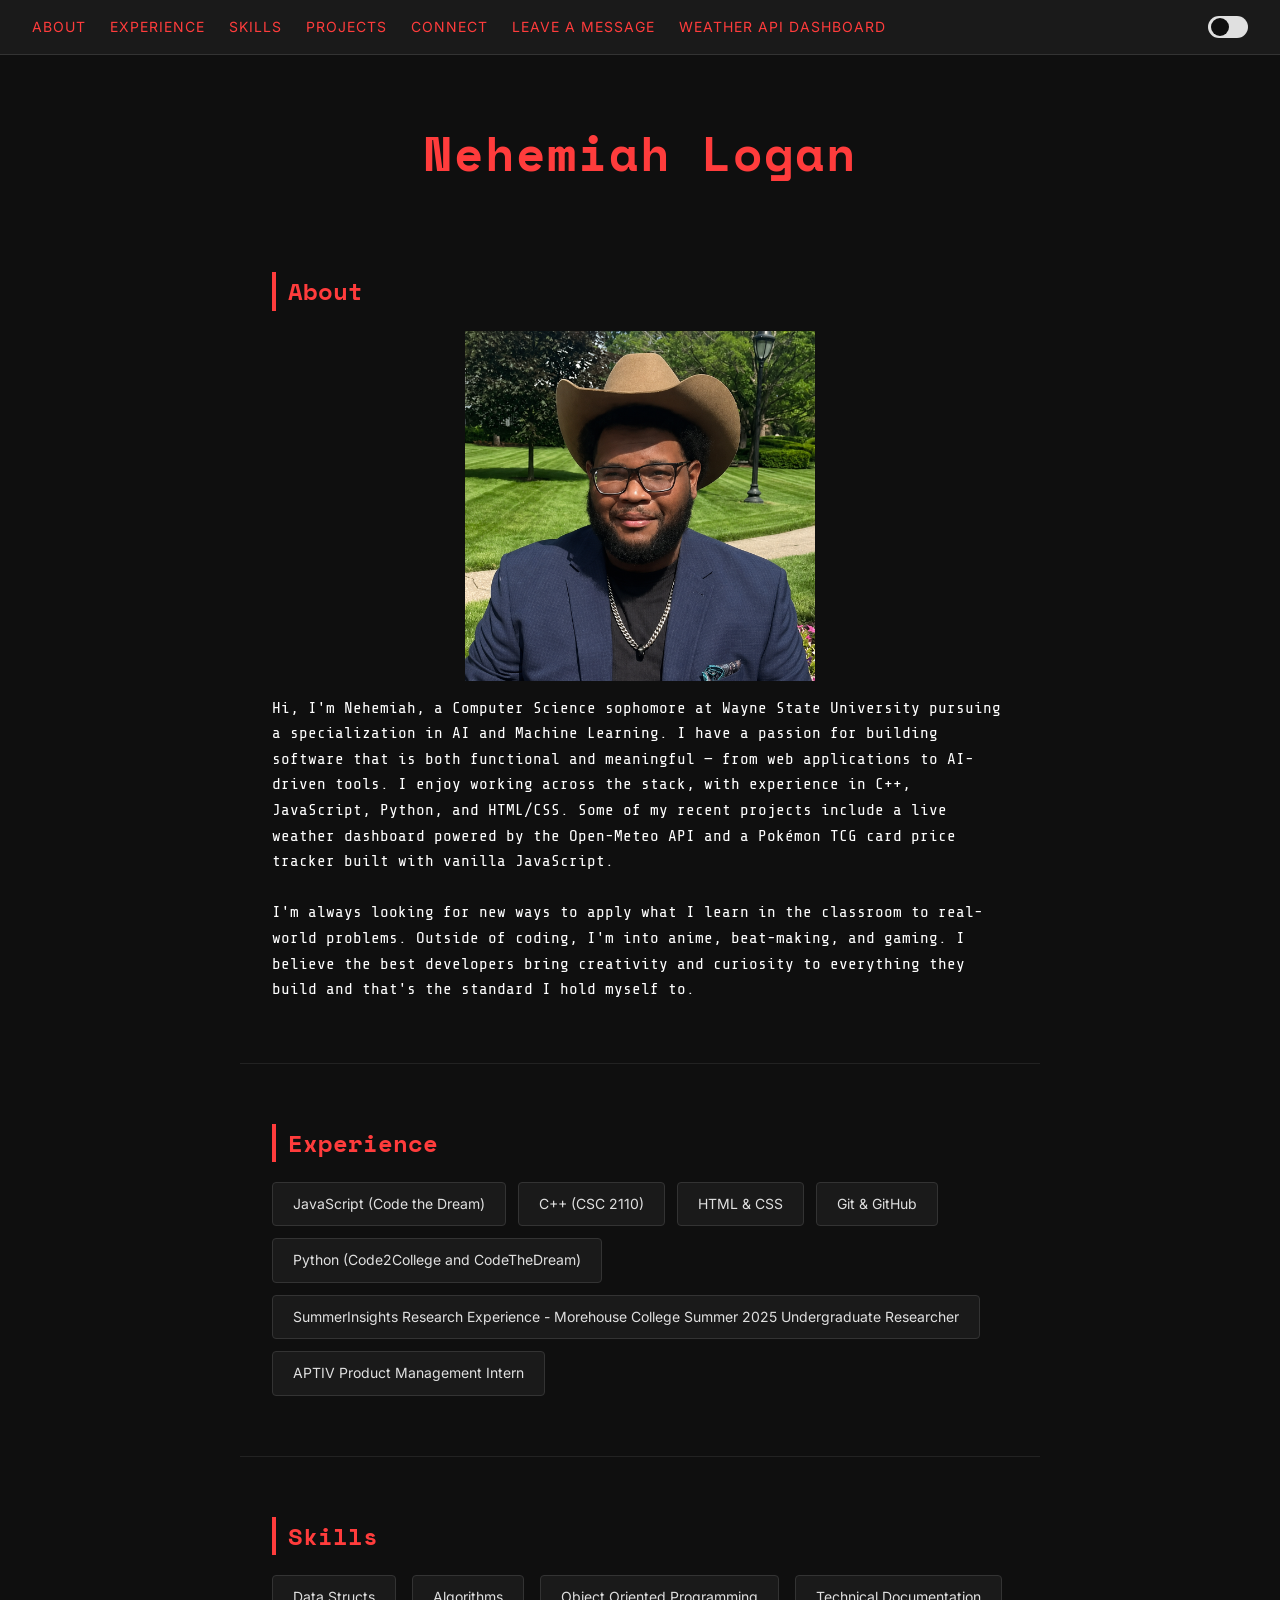
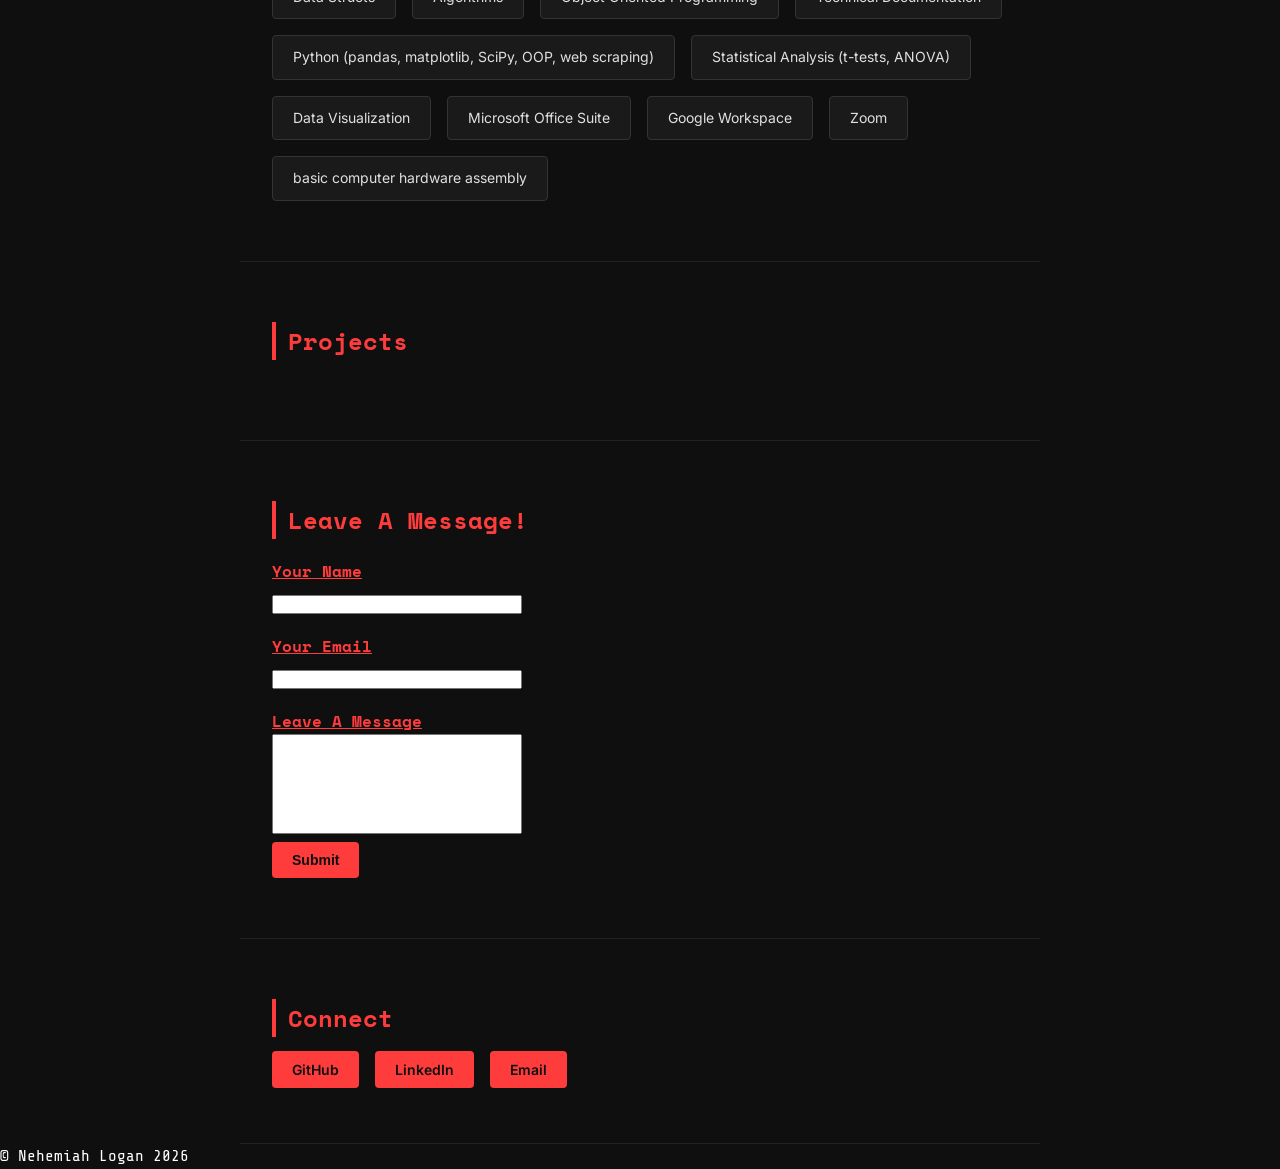
<file: index.html>
<!DOCTYPE html>
<html lang="en">
  <head>
    <title>Nehemiah Logan's Portfolio</title>
    <meta charset="UTF-8">
    <meta name="viewport" content="width=device-width, initial-scale=1.0">
    <meta name="description" content="Nehemiah Logan's personal portfolio page">
    <meta name="author" content="Nehemiah Logan">
    <link rel="stylesheet" href="css/index.css">
  </head>
  <body>
    <nav>
      <a href="#About">About</a>
      <a href="#Experience">Experience</a>
      <a href="#Skills">Skills</a>
      <a href="#Projects">Projects</a>
      <a href="#Connect">Connect</a>
      <a href="#Leave_a_message">Leave A Message</a>
      <a href="api-index.html">Weather API Dashboard</a>

      <input type="checkbox" id="toggle" class="toggle">
      <label for="toggle" class="toggle-label"></label>
    </nav>

    <h1>Nehemiah Logan</h1>

    <section id="About">
      <h2>About</h2>

      <div class="imgContainer">  
        <img class="img" src="image/CowBoy.png" alt="Picture of me">
      </div>

      <p>Hi, I'm Nehemiah, a Computer Science sophomore at Wayne State University pursuing a specialization in AI and Machine Learning. I have a passion for building software that is both functional and meaningful — from web applications to AI-driven tools.
        I enjoy working across the stack, with experience in C++, JavaScript, Python, and HTML/CSS. Some of my recent projects include a live weather dashboard powered by the Open-Meteo API and a Pokémon TCG card price tracker built with vanilla JavaScript. <br><br> I'm always looking for new ways to apply what I learn in the classroom to real-world problems.
        Outside of coding, I'm into anime, beat-making, and gaming. I believe the best developers bring creativity and curiosity to everything they build and that's the standard I hold myself to.
      </p>
        </section>

    <section id="Experience">
      <h2>Experience</h2>
      <ul>

        <li>JavaScript (Code the Dream)</li>
        <li>C++ (CSC 2110)</li>
        <li>HTML & CSS</li>
        <li>Git & GitHub</li>
        <li>Python (Code2College and CodeTheDream)</li>
        <li>SummerInsights Research Experience - Morehouse College							
          Summer 2025	Undergraduate Researcher</li>
        <li>APTIV Product Management Intern</li>
        
      </ul>
    </section>

    <section id="Skills">
      <h2>Skills</h2>
      <ul>

      </ul>
    </section>

    <section id="Projects">
      <h2>Projects</h2>
      <ul class="projectList"></ul>
    </section>

        <section id="Leave_a_message">
      <h2> Leave A Message!</h2>
      <form name="leave_message">
        <label for="name">Your Name</label><br>
        <input id="name" type="text" name="usersName" required><br>

        <label for="email">Your Email</label><br>
        <input id="email" type="email" name="usersEmail" required><br>

        <label for="message">Leave A Message</label><br>
        <textarea id="message" name="usersMessage" required></textarea><br>
        <button id ="formButton" type="submit"> Submit </button>
      </form>
    </section>

    <section id="messages">
      <h2> Messages</h2>
      <ul>


      </ul>
    </section>

    <section id="Connect">
      <h2>Connect</h2>
      <ul>
        <li><a href="https://github.com/Nemoiis">GitHub</a></li>
        <li><a href="https://www.linkedin.com/in/nehemiah-logan-b24610230/">LinkedIn</a></li>
        <li><a href="mailto:nehemiahllogan.com">Email</a></li>
      </ul>
    </section>

    <footer>
    </footer>
    <script src="js/index.js"></script>
  </body>
</html>
</file>
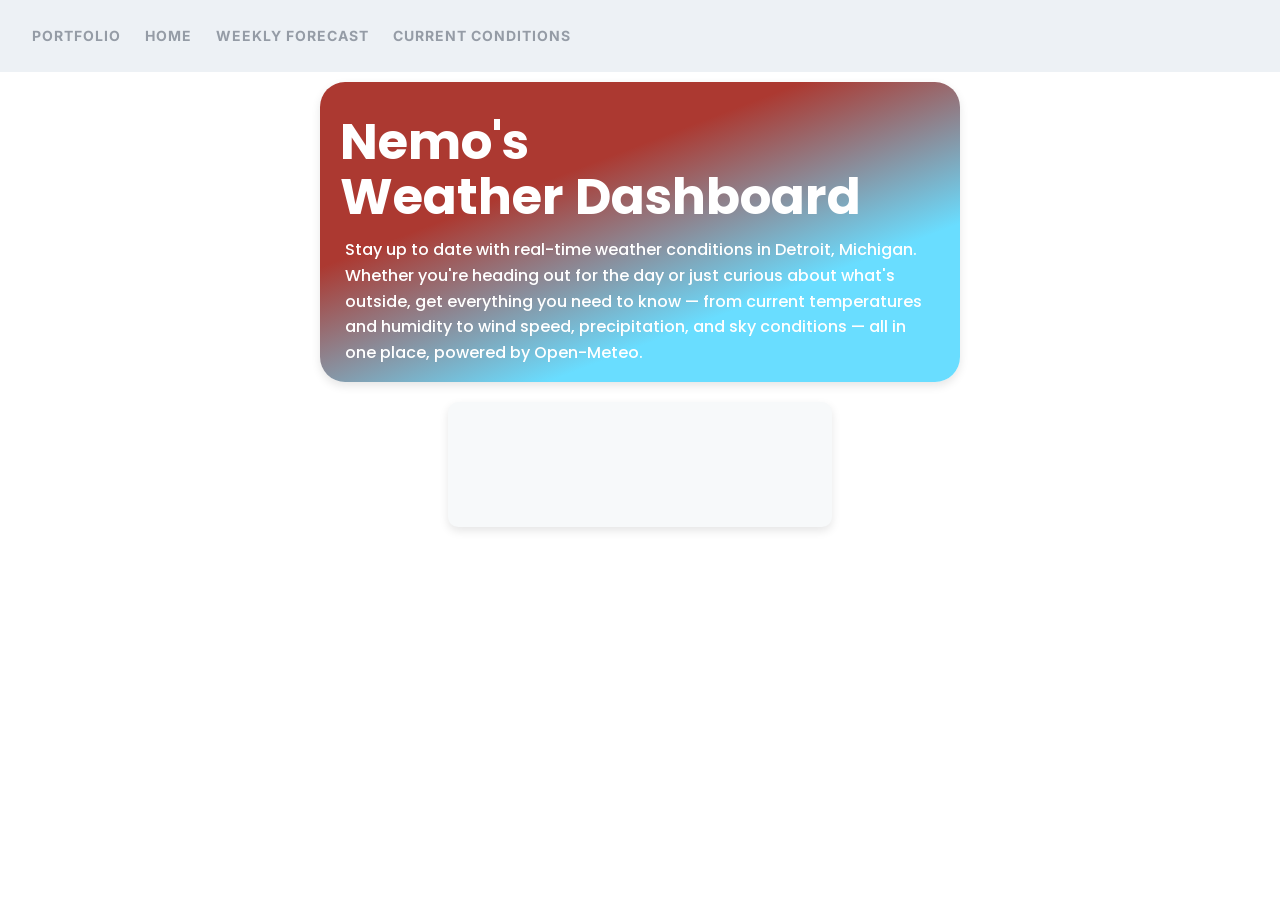
<file: api-index.html>
<!DOCTYPE html>
<html lang="en">
<head>
    <meta charset="UTF-8">
    <meta name="viewport" content="width=device-width, initial-scale=1.0">
    <title>Nemo's Weather Dashboard</title>
    <link rel="stylesheet" href="css/api-index.css">
    <link rel="stylesheet" href="css/weather-icons.min.css">
</head>
<body>

    <nav>
        <a href="index.html">Portfolio</a>
        <a href="api-index.html">Home</a>
        <a href="#" id="temperatureBtn">Weekly Forecast</a>
        <a href="#" id="conditionBtn">Current Conditions</a>
    </nav>

    <div class="center-page">
        <div id="overlay">
            <h1>Nemo's</h1>
            <h1 id="weather">Weather Dashboard</h1>
        </div>
        <div id="blurb">
            <p>Stay up to date with real-time weather conditions in Detroit, Michigan. Whether you're heading out for the day or just curious about what's outside, get everything you need to know — from current temperatures and humidity to wind speed, precipitation, and sky conditions — all in one place, powered by Open-Meteo.</p>
        </div>
    </div>

<div class="weatherToday" id="weatherBox">
</div>

 <div id="temperature">
    <div class="week-view">
        <ul id="weather-list"></ul>
    </div>
</div>

<div id="condition">
    <ul id="conList"></ul>
</div>
<script src="js/api-index.js"></script>
</body>
</html>
</file>
<file: css/index.css>
/* Fonts */
@import url('https://fonts.googleapis.com/css2?family=Space+Mono:wght@400;700&family=Inter:wght@300;400;600&display=swap');
@import url('https://fonts.googleapis.com/css2?family=Fira+Code:wght@300;400;600;700&display=swap');
@import url('https://fonts.googleapis.com/css2?family=Fira+Code:wght@300;400;600;700&family=Share+Tech+Mono&display=swap');

/* Reset */
* {
  margin: 0;
  padding: 0;
  box-sizing: border-box;
}

/* Body */
body {
  background-color: #0f0f0f;
  color: #e0e0e0;
  font-family: 'Inter', sans-serif;
  font-size: 16px;
  line-height: 1.6;
}

/* Light-mode */
body.light-mode {
    background-color: #fdf6f0;
    color: #1a1a1a;
}

body.light-mode nav {
    background-color: #e8f5ec;
    border-bottom: 1px solid #4a7c59;
}

body.light-mode nav a {
    color: #e8619d;
}

body.light-mode nav a:hover {
    color: #111111;
}

body.light-mode h1 {
    color: #4a7c59;
}

body.light-mode h2 {
    color: #e8619d;
    border-left: 4px solid #4a7c59;
}

body.light-mode p {
    color: #1a1a1a;
}

body.light-mode section {
    border-bottom: 1px solid #4a7c59;
}

body.light-mode #Experience li,
body.light-mode #Skills li,
body.light-mode .projects {
    background-color: #f0faf3;
    color: #1a1a1a;
    border: 1px solid #4a7c59;
}

body.light-mode .projects a:link {
    color: #e8619d;
}

body.light-mode .projects:hover {
    background-color: #e8619d;
}

body.light-mode .projects:hover a,
body.light-mode .projects:hover p {
    color: #ffffff !important;
}

body.light-mode .projects a:visited {
    color: #1a1a1a;
}

body.light-mode #Connect a {
    background-color: #4a7c59;
    color: #ffffff;
}

body.light-mode #Connect a:hover {
    background-color: #e8619d;
}

body.light-mode #formButton {
    background-color: #e8619d;
    color: #ffffff;
}

body.light-mode form label {
    color: #4a7c59;
}

body.light-mode .toggle-label {
    background-color: #4a7c59;
}

/* Nav */
nav {
  position: sticky;
  top: 0;
  background-color: #1a1a1a;
  padding: 16px 32px;
  display: flex;
  gap: 24px;
  border-bottom: 1px solid #333;
  align-items: center;
}

nav a {
  color: #ff3c3c;
  text-decoration: none;
  font-size: 14px;
  letter-spacing: 1px;
  text-transform: uppercase;
}

nav a:hover {
  color: #ffffff;
}

/* Headings */
h1 {
  font-family: 'Space Mono', monospace;
  font-size: 48px;
  color: #ff3c3c;
  text-align: center;
  padding: 60px 32px 20px;
  letter-spacing: 2px;
}

h2 {
  font-family: 'Space Mono', monospace;
  font-size: 24px;
  color: #ff3c3c;
  margin-bottom: 20px;
  border-left: 4px solid #ff3c3c;
  padding-left: 12px;
}

/* Paragraph */
p {
  font-family: 'Share Tech Mono', monospace;
  font-size: 16px;
  color: #ffffff;
}

/* Sections */
section {
  max-width: 800px;
  margin: 0 auto;
  padding: 60px 32px;
  border-bottom: 1px solid #222;
}

/* Experience */
#Experience ul {
  list-style: none;
  display: flex;
  flex-wrap: wrap;
  gap: 12px;
}

#Experience li {
  background-color: #1a1a1a;
  color: #e0e0e0;
  padding: 10px 20px;
  border: 1px solid #333;
  border-radius: 4px;
  font-size: 14px;
}

/* Connect */
#Connect ul {
  list-style: none;
  display: flex;
  gap: 16px;
}

#Connect a {
  color: #0f0f0f;
  background-color: #ff3c3c;
  padding: 10px 20px;
  text-decoration: none;
  font-weight: 600;
  border-radius: 4px;
  font-size: 14px;
}

#Connect a:hover {
  background-color: #ffffff;
}

/* Skills */
#Skills ul{
  list-style: none;
  display: flex;
  gap: 16px;
  flex-wrap: wrap;
}

#Skills li {
  background-color: #1a1a1a;
  color: #e0e0e0;
  padding: 10px 20px;
  border: 1px solid #333;
  border-radius: 4px;
  font-size: 14px;
}

/* Form */
#formButton{
  color: #0f0f0f;
  background-color: #ff3c3c;
  padding: 10px 20px;
  text-decoration: none;
  font-weight: 600;
  border-radius: 4px;
  border: none;
  font-size: 14px;
  cursor: pointer;
}

#formButton:hover {
background-color: #ffffff
}

form label {
  color: #ff3c3c;
  font-family: 'Space Mono', monospace;
  font-weight: bold;
  text-decoration: underline;
}

form input{
  margin-top: 10px;
  margin-bottom: 20px;
  width: 250px;
}

form textarea{
  resize: none;
  width: 250px;
  height: 100px;
}

/* Messages */
.message-item {
  color: #ffffff;
  font-family: 'Share Tech Mono', monospace;
}

.message-item a {
  color: #ff6b4a;
  font-family: 'Share Tech Mono', monospace;
}

.remove{
  color: #0f0f0f;
  background-color: #ff3c3c;
  margin: 10px;
  text-decoration: none;
  font-weight: 600;
  border-radius: 4px;
  border: none;
  font-size: 14px;
  cursor: pointer;
}

#messages { 
  display: none; 
}

/* Projects */
/* Projects */
.projectList {
    display: flex;
    flex-direction: column;
    gap: 12px;
}

.projects {
    list-style: none;
    background-color: #1a1a1a;
    color: #e0e0e0;
    padding: 14px 20px;
    border: 1px solid #333;
    border-radius: 4px;
    font-size: 14px;
    display: flex;
    flex-direction: row;
    align-items: center;
    gap: 16px;
}

.projects a {
    min-width: 160px;
}

.projects:hover{
  background-color: white;
  transition:background-color 2s;
}

.projects:hover a{
  color: black !important;
}

.projects:hover a,
.projects:hover p {
  color: black !important;
}

.projects a:link {
  color: white;
}

.projects a:visited {
  color: white;
  text-decoration: none;
}

/* Toggle */
.toggle{
  display: none;
}

.toggle-label{
  display: flex;
  width:40px;
  height:22px;
  background-color: #e0e0e0;
  margin-left: auto;
  border-radius: 75px;
  position: relative;
  align-items: center;
  cursor: pointer;
  transition: transform 0.3s ease;
}

.toggle-label::before{
  content:'';
  height: 18px;
  width: 18px;
  border-radius: 50%;
  background-color: #0f0f0f;
  position:absolute;
  left: 3px;
  transition: transform 0.3s ease;
}

.toggle:checked + .toggle-label{
  background: linear-gradient(45deg, #e8619d, #4a7c59);}

.toggle:checked +.toggle-label::before{
  transform: translateX(16px);
}

/* Mobile */
@media (max-width: 600px){

    form input, form textarea {
        width: 100%;
    }

    #formButton {
        width: 100%;
        padding: 15px;
    }

    nav {
      flex-direction: column;
    }
}

.imgContainer{
  display:flex;
  justify-content: center;
  align-items: center;
  margin-bottom:15px;
}

.img{
  width: 350px;
  height: 350px;
}
</file>
<file: css/api-index.css>
/*Fonts*/
@import url('https://fonts.googleapis.com/css2?family=Space+Mono:wght@400;700&family=Inter:wght@300;400;600&display=swap');
@import url('https://fonts.googleapis.com/css2?family=Fira+Code:wght@300;400;600;700&display=swap');
@import url('https://fonts.googleapis.com/css2?family=Fira+Code:wght@300;400;600;700&family=Share+Tech+Mono&display=swap');
@import url('https://fonts.googleapis.com/css2?family=Poppins:ital,wght@0,100;0,200;0,300;0,400;0,500;0,600;0,700;0,800;0,900;1,100;1,200;1,300;1,400;1,500;1,600;1,700;1,800;1,900&display=swap');

* {
  margin: 0;
  padding: 0;
  box-sizing: border-box;
}

body{
    background-color:#ffffff;
    font-family: 'Inter', sans-serif;
    font-size: 16px;
    line-height: 1.6;
}

nav {
  
  top: 0;
  background-color: #edf1f5;
  padding: 25px 32px;
  display: flex;
  gap: 24px;
  align-items: center;
  border-color:#959ca6;
}

nav a {
  color: #959ca6;
  text-decoration: none;
  font-size: 14px;
  font-weight: bolder;
  letter-spacing: 1px;
  text-transform: uppercase;
}

nav a:hover {
  color: #ffffff;
  background-color: #AC3931;
  border-radius: 10px;
  padding: 5px 25px;
}

.center-page{
  display: flex;
  flex-direction: column;
  margin: 0 auto;
  margin-top: 10px;
  background: #AC3931;
  background: linear-gradient(159deg,rgba(172, 57, 49, 1) 34%, rgba(105, 221, 255, 1) 71%);
  width: 50%;
  height: 300px;
  border-radius: 25px;;
  box-shadow: 0px 4px 10px rgba(0, 0, 0, 0.1);
  animation: fadeIn 0.8s ease;
}

#overlay {
  font-family: 'Poppins', sans-serif;
  font-size: 25px;
  color: white;
  padding: 20px;
}

#weather{
  margin-top: -25px;
}

#blurb{
  display:flex;
  font-family: 'Poppins', sans-serif;
  font-size: 16px;
  padding: 0px 25px;
  margin-top: -20px;
  color:#ffffff;
  font-weight: 500;
}

.week-view{
width: 70%;
margin: 0 auto;
margin-top: 20px;
}

#weather-list{
  margin-top: 20px;
  display:flex;
  flex-direction: row;
  list-style: none;
  gap: 16px;
}

.weeklyWeather{
  display: flex;
  flex-direction: column;
  justify-content: space-between;
  width: 170px;
  height: 180px;
  background-color: #f7f9fa;
  color: #303e4f;
  font-weight: 700;
  margin-bottom: 8px;
  font-size: 0.95rem;
  border-top: 9px solid #AC3931;
  border-radius: 10px;
  text-align: center;
  padding: 10px;
  box-shadow: 0px 4px 10px rgba(0, 0, 0, 0.1);
  animation: fadeIn 0.8s ease;
}

.card-date{
  display: flex;
  justify-content: center;
}

.card-highLow{
  display: flex;
  justify-content:center;
  font-size: 1.5rem;
  font-weight: 700;
  margin-bottom: 5px;

}

.wi{
  color: #AC3931;
  font-size: 3rem;
  margin: 8px 0;
}

.weatherToday{
width: 30%;
height: 125px;
margin: 0 auto;
margin-top: 20px;
}

#weatherBox{
  display: flex;
  flex-direction: column;
  justify-content: space-between;
  background-color: #f7f9fa;
  color: #303e4f;
  font-weight: 700;
  margin-bottom: 8px;
  font-size: 0.95rem;
  border-radius: 10px;
  padding: 10px;
  box-shadow: 0px 4px 10px rgba(0, 0, 0, 0.1);
  animation: fadeIn 0.8s ease;
}

#weatherBox i {
  font-size: 3rem;
}

.today-main{
display: flex;
align-items: center;
gap: 10px;
}

.today-temp{
font-weight: 700;
margin-bottom: 8px;
font-size: 2rem;
}

.condition{
width: 70%;
margin: 0 auto;
margin-top: 20px;
display:none;
}

#conList{
  margin-top: 20px;
  display:flex;
  justify-content: center;
  flex-direction: row;
  list-style: none;
  gap: 16px;
}

.conCard{
  display: flex;
  flex-direction: column;
  justify-content: space-between;
  width: 170px;
  height: 180px;
  background-color: #f7f9fa;
  color: #303e4f;
  font-weight: 700;
  margin-bottom: 8px;
  font-size: 0.95rem;
  border-top: 9px solid #69ddff;
  border-radius: 10px;
  text-align: center;
  padding: 10px;
  box-shadow: 0px 4px 10px rgba(0, 0, 0, 0.1);
  transition: background-color 0.3s ease;
  overflow: hidden;
  animation: fadeIn 0.8s ease;
}

.conCard:hover{
  background-color: #69ddff;
  cursor: pointer;
}

.card-desc {
  display: none;
  opacity: 0;
  transition: opacity 0.3s ease;
  font-size: 0.75rem;
  padding: 5px;
  font-weight: 400;
}

.conCard:hover .card-desc {
  opacity: 1;
  display: block;
}

.conCard:hover .cardName,
.conCard:hover .speed,
.conCard:hover i {
  display: none;
}

#condition, #temperature {
  display: none;
}
</file>
<file: css/weather-icons.min.css>
/*!
 *  Weather Icons 2.0.10
 *  Updated November 1, 2020
 *  Weather themed icons for Bootstrap
 *  Author - Erik Flowers - erik@helloerik.com
 *  Email: erik@helloerik.com
 *  Twitter: http://twitter.com/Erik_UX
 *  ------------------------------------------------------------------------------
 *  Maintained at http://erikflowers.github.io/weather-icons
 *
 *  License
 *  ------------------------------------------------------------------------------
 *  - Font licensed under SIL OFL 1.1 -
 *    http://scripts.sil.org/OFL
 *  - CSS, SCSS and LESS are licensed under MIT License -
 *    http://opensource.org/licenses/mit-license.html
 *  - Documentation licensed under CC BY 3.0 -
 *    http://creativecommons.org/licenses/by/3.0/
 *  - Inspired by and works great as a companion with Font Awesome
 *    "Font Awesome by Dave Gandy - http://fontawesome.io"
 */@font-face{font-family:'weathericons';src:url('../font/weathericons-regular-webfont.eot');src:url('../font/weathericons-regular-webfont.eot?#iefix') format('embedded-opentype'),url('../font/weathericons-regular-webfont.woff2') format('woff2'),url('../font/weathericons-regular-webfont.woff') format('woff'),url('../font/weathericons-regular-webfont.ttf') format('truetype'),url('../font/weathericons-regular-webfont.svg#weather_iconsregular') format('svg');font-weight:normal;font-style:normal}.wi{display:inline-block;font-family:'weathericons';font-style:normal;font-weight:normal;line-height:1;-webkit-font-smoothing:antialiased;-moz-osx-font-smoothing:grayscale}.wi-fw{text-align:center;width:1.4em}.wi-rotate-90{filter:progid:DXImageTransform.Microsoft.BasicImage(rotation=1);-webkit-transform:rotate(90deg);-ms-transform:rotate(90deg);transform:rotate(90deg)}.wi-rotate-180{filter:progid:DXImageTransform.Microsoft.BasicImage(rotation=2);-webkit-transform:rotate(180deg);-ms-transform:rotate(180deg);transform:rotate(180deg)}.wi-rotate-270{filter:progid:DXImageTransform.Microsoft.BasicImage(rotation=3);-webkit-transform:rotate(270deg);-ms-transform:rotate(270deg);transform:rotate(270deg)}.wi-flip-horizontal{filter:progid:DXImageTransform.Microsoft.BasicImage(rotation=0, mirror=1);-webkit-transform:scale(-1, 1);-ms-transform:scale(-1, 1);transform:scale(-1, 1)}.wi-flip-vertical{filter:progid:DXImageTransform.Microsoft.BasicImage(rotation=2, mirror=1);-webkit-transform:scale(1, -1);-ms-transform:scale(1, -1);transform:scale(1, -1)}.wi-day-sunny:before{content:"\f00d"}.wi-day-cloudy:before{content:"\f002"}.wi-day-cloudy-gusts:before{content:"\f000"}.wi-day-cloudy-windy:before{content:"\f001"}.wi-day-fog:before{content:"\f003"}.wi-day-hail:before{content:"\f004"}.wi-day-haze:before{content:"\f0b6"}.wi-day-lightning:before{content:"\f005"}.wi-day-rain:before{content:"\f008"}.wi-day-rain-mix:before{content:"\f006"}.wi-day-rain-wind:before{content:"\f007"}.wi-day-showers:before{content:"\f009"}.wi-day-sleet:before{content:"\f0b2"}.wi-day-sleet-storm:before{content:"\f068"}.wi-day-snow:before{content:"\f00a"}.wi-day-snow-thunderstorm:before{content:"\f06b"}.wi-day-snow-wind:before{content:"\f065"}.wi-day-sprinkle:before{content:"\f00b"}.wi-day-storm-showers:before{content:"\f00e"}.wi-day-sunny-overcast:before{content:"\f00c"}.wi-day-thunderstorm:before{content:"\f010"}.wi-day-windy:before{content:"\f085"}.wi-solar-eclipse:before{content:"\f06e"}.wi-hot:before{content:"\f072"}.wi-day-cloudy-high:before{content:"\f07d"}.wi-day-light-wind:before{content:"\f0c4"}.wi-night-clear:before{content:"\f02e"}.wi-night-alt-cloudy:before{content:"\f086"}.wi-night-alt-cloudy-gusts:before{content:"\f022"}.wi-night-alt-cloudy-windy:before{content:"\f023"}.wi-night-alt-hail:before{content:"\f024"}.wi-night-alt-lightning:before{content:"\f025"}.wi-night-alt-rain:before{content:"\f028"}.wi-night-alt-rain-mix:before{content:"\f026"}.wi-night-alt-rain-wind:before{content:"\f027"}.wi-night-alt-showers:before{content:"\f029"}.wi-night-alt-sleet:before{content:"\f0b4"}.wi-night-alt-sleet-storm:before{content:"\f06a"}.wi-night-alt-snow:before{content:"\f02a"}.wi-night-alt-snow-thunderstorm:before{content:"\f06d"}.wi-night-alt-snow-wind:before{content:"\f067"}.wi-night-alt-sprinkle:before{content:"\f02b"}.wi-night-alt-storm-showers:before{content:"\f02c"}.wi-night-alt-thunderstorm:before{content:"\f02d"}.wi-night-cloudy:before{content:"\f031"}.wi-night-cloudy-gusts:before{content:"\f02f"}.wi-night-cloudy-windy:before{content:"\f030"}.wi-night-fog:before{content:"\f04a"}.wi-night-hail:before{content:"\f032"}.wi-night-lightning:before{content:"\f033"}.wi-night-partly-cloudy:before{content:"\f083"}.wi-night-rain:before{content:"\f036"}.wi-night-rain-mix:before{content:"\f034"}.wi-night-rain-wind:before{content:"\f035"}.wi-night-showers:before{content:"\f037"}.wi-night-sleet:before{content:"\f0b3"}.wi-night-sleet-storm:before{content:"\f069"}.wi-night-snow:before{content:"\f038"}.wi-night-snow-thunderstorm:before{content:"\f06c"}.wi-night-snow-wind:before{content:"\f066"}.wi-night-sprinkle:before{content:"\f039"}.wi-night-storm-showers:before{content:"\f03a"}.wi-night-thunderstorm:before{content:"\f03b"}.wi-lunar-eclipse:before{content:"\f070"}.wi-stars:before{content:"\f077"}.wi-storm-showers:before{content:"\f01d"}.wi-thunderstorm:before{content:"\f01e"}.wi-night-alt-cloudy-high:before{content:"\f07e"}.wi-night-cloudy-high:before{content:"\f080"}.wi-night-alt-partly-cloudy:before{content:"\f081"}.wi-cloud:before{content:"\f041"}.wi-cloudy:before{content:"\f013"}.wi-cloudy-gusts:before{content:"\f011"}.wi-cloudy-windy:before{content:"\f012"}.wi-fog:before{content:"\f014"}.wi-hail:before{content:"\f015"}.wi-rain:before{content:"\f019"}.wi-rain-mix:before{content:"\f017"}.wi-rain-wind:before{content:"\f018"}.wi-showers:before{content:"\f01a"}.wi-sleet:before{content:"\f0b5"}.wi-snow:before{content:"\f01b"}.wi-sprinkle:before{content:"\f01c"}.wi-storm-showers:before{content:"\f01d"}.wi-thunderstorm:before{content:"\f01e"}.wi-snow-wind:before{content:"\f064"}.wi-snow:before{content:"\f01b"}.wi-smog:before{content:"\f074"}.wi-smoke:before{content:"\f062"}.wi-lightning:before{content:"\f016"}.wi-raindrops:before{content:"\f04e"}.wi-raindrop:before{content:"\f078"}.wi-dust:before{content:"\f063"}.wi-snowflake-cold:before{content:"\f076"}.wi-windy:before{content:"\f021"}.wi-strong-wind:before{content:"\f050"}.wi-sandstorm:before{content:"\f082"}.wi-earthquake:before{content:"\f0c6"}.wi-fire:before{content:"\f0c7"}.wi-flood:before{content:"\f07c"}.wi-meteor:before{content:"\f071"}.wi-tsunami:before{content:"\f0c5"}.wi-volcano:before{content:"\f0c8"}.wi-hurricane:before{content:"\f073"}.wi-tornado:before{content:"\f056"}.wi-small-craft-advisory:before{content:"\f0cc"}.wi-gale-warning:before{content:"\f0cd"}.wi-storm-warning:before{content:"\f0ce"}.wi-hurricane-warning:before{content:"\f0cf"}.wi-wind-direction:before{content:"\f0b1"}.wi-alien:before{content:"\f075"}.wi-celsius:before{content:"\f03c"}.wi-fahrenheit:before{content:"\f045"}.wi-degrees:before{content:"\f042"}.wi-thermometer:before{content:"\f055"}.wi-thermometer-exterior:before{content:"\f053"}.wi-thermometer-internal:before{content:"\f054"}.wi-cloud-down:before{content:"\f03d"}.wi-cloud-up:before{content:"\f040"}.wi-cloud-refresh:before{content:"\f03e"}.wi-horizon:before{content:"\f047"}.wi-horizon-alt:before{content:"\f046"}.wi-sunrise:before{content:"\f051"}.wi-sunset:before{content:"\f052"}.wi-moonrise:before{content:"\f0c9"}.wi-moonset:before{content:"\f0ca"}.wi-refresh:before{content:"\f04c"}.wi-refresh-alt:before{content:"\f04b"}.wi-umbrella:before{content:"\f084"}.wi-barometer:before{content:"\f079"}.wi-humidity:before{content:"\f07a"}.wi-na:before{content:"\f07b"}.wi-train:before{content:"\f0cb"}.wi-moon-new:before{content:"\f095"}.wi-moon-waxing-crescent-1:before{content:"\f096"}.wi-moon-waxing-crescent-2:before{content:"\f097"}.wi-moon-waxing-crescent-3:before{content:"\f098"}.wi-moon-waxing-crescent-4:before{content:"\f099"}.wi-moon-waxing-crescent-5:before{content:"\f09a"}.wi-moon-waxing-crescent-6:before{content:"\f09b"}.wi-moon-first-quarter:before{content:"\f09c"}.wi-moon-waxing-gibbous-1:before{content:"\f09d"}.wi-moon-waxing-gibbous-2:before{content:"\f09e"}.wi-moon-waxing-gibbous-3:before{content:"\f09f"}.wi-moon-waxing-gibbous-4:before{content:"\f0a0"}.wi-moon-waxing-gibbous-5:before{content:"\f0a1"}.wi-moon-waxing-gibbous-6:before{content:"\f0a2"}.wi-moon-full:before{content:"\f0a3"}.wi-moon-waning-gibbous-1:before{content:"\f0a4"}.wi-moon-waning-gibbous-2:before{content:"\f0a5"}.wi-moon-waning-gibbous-3:before{content:"\f0a6"}.wi-moon-waning-gibbous-4:before{content:"\f0a7"}.wi-moon-waning-gibbous-5:before{content:"\f0a8"}.wi-moon-waning-gibbous-6:before{content:"\f0a9"}.wi-moon-third-quarter:before{content:"\f0aa"}.wi-moon-waning-crescent-1:before{content:"\f0ab"}.wi-moon-waning-crescent-2:before{content:"\f0ac"}.wi-moon-waning-crescent-3:before{content:"\f0ad"}.wi-moon-waning-crescent-4:before{content:"\f0ae"}.wi-moon-waning-crescent-5:before{content:"\f0af"}.wi-moon-waning-crescent-6:before{content:"\f0b0"}.wi-moon-alt-new:before{content:"\f0eb"}.wi-moon-alt-waxing-crescent-1:before{content:"\f0d0"}.wi-moon-alt-waxing-crescent-2:before{content:"\f0d1"}.wi-moon-alt-waxing-crescent-3:before{content:"\f0d2"}.wi-moon-alt-waxing-crescent-4:before{content:"\f0d3"}.wi-moon-alt-waxing-crescent-5:before{content:"\f0d4"}.wi-moon-alt-waxing-crescent-6:before{content:"\f0d5"}.wi-moon-alt-first-quarter:before{content:"\f0d6"}.wi-moon-alt-waxing-gibbous-1:before{content:"\f0d7"}.wi-moon-alt-waxing-gibbous-2:before{content:"\f0d8"}.wi-moon-alt-waxing-gibbous-3:before{content:"\f0d9"}.wi-moon-alt-waxing-gibbous-4:before{content:"\f0da"}.wi-moon-alt-waxing-gibbous-5:before{content:"\f0db"}.wi-moon-alt-waxing-gibbous-6:before{content:"\f0dc"}.wi-moon-alt-full:before{content:"\f0dd"}.wi-moon-alt-waning-gibbous-1:before{content:"\f0de"}.wi-moon-alt-waning-gibbous-2:before{content:"\f0df"}.wi-moon-alt-waning-gibbous-3:before{content:"\f0e0"}.wi-moon-alt-waning-gibbous-4:before{content:"\f0e1"}.wi-moon-alt-waning-gibbous-5:before{content:"\f0e2"}.wi-moon-alt-waning-gibbous-6:before{content:"\f0e3"}.wi-moon-alt-third-quarter:before{content:"\f0e4"}.wi-moon-alt-waning-crescent-1:before{content:"\f0e5"}.wi-moon-alt-waning-crescent-2:before{content:"\f0e6"}.wi-moon-alt-waning-crescent-3:before{content:"\f0e7"}.wi-moon-alt-waning-crescent-4:before{content:"\f0e8"}.wi-moon-alt-waning-crescent-5:before{content:"\f0e9"}.wi-moon-alt-waning-crescent-6:before{content:"\f0ea"}.wi-moon-0:before{content:"\f095"}.wi-moon-1:before{content:"\f096"}.wi-moon-2:before{content:"\f097"}.wi-moon-3:before{content:"\f098"}.wi-moon-4:before{content:"\f099"}.wi-moon-5:before{content:"\f09a"}.wi-moon-6:before{content:"\f09b"}.wi-moon-7:before{content:"\f09c"}.wi-moon-8:before{content:"\f09d"}.wi-moon-9:before{content:"\f09e"}.wi-moon-10:before{content:"\f09f"}.wi-moon-11:before{content:"\f0a0"}.wi-moon-12:before{content:"\f0a1"}.wi-moon-13:before{content:"\f0a2"}.wi-moon-14:before{content:"\f0a3"}.wi-moon-15:before{content:"\f0a4"}.wi-moon-16:before{content:"\f0a5"}.wi-moon-17:before{content:"\f0a6"}.wi-moon-18:before{content:"\f0a7"}.wi-moon-19:before{content:"\f0a8"}.wi-moon-20:before{content:"\f0a9"}.wi-moon-21:before{content:"\f0aa"}.wi-moon-22:before{content:"\f0ab"}.wi-moon-23:before{content:"\f0ac"}.wi-moon-24:before{content:"\f0ad"}.wi-moon-25:before{content:"\f0ae"}.wi-moon-26:before{content:"\f0af"}.wi-moon-27:before{content:"\f0b0"}.wi-time-1:before{content:"\f08a"}.wi-time-2:before{content:"\f08b"}.wi-time-3:before{content:"\f08c"}.wi-time-4:before{content:"\f08d"}.wi-time-5:before{content:"\f08e"}.wi-time-6:before{content:"\f08f"}.wi-time-7:before{content:"\f090"}.wi-time-8:before{content:"\f091"}.wi-time-9:before{content:"\f092"}.wi-time-10:before{content:"\f093"}.wi-time-11:before{content:"\f094"}.wi-time-12:before{content:"\f089"}.wi-direction-up:before{content:"\f058"}.wi-direction-up-right:before{content:"\f057"}.wi-direction-right:before{content:"\f04d"}.wi-direction-down-right:before{content:"\f088"}.wi-direction-down:before{content:"\f044"}.wi-direction-down-left:before{content:"\f043"}.wi-direction-left:before{content:"\f048"}.wi-direction-up-left:before{content:"\f087"}.wi-wind-beaufort-0:before{content:"\f0b7"}.wi-wind-beaufort-1:before{content:"\f0b8"}.wi-wind-beaufort-2:before{content:"\f0b9"}.wi-wind-beaufort-3:before{content:"\f0ba"}.wi-wind-beaufort-4:before{content:"\f0bb"}.wi-wind-beaufort-5:before{content:"\f0bc"}.wi-wind-beaufort-6:before{content:"\f0bd"}.wi-wind-beaufort-7:before{content:"\f0be"}.wi-wind-beaufort-8:before{content:"\f0bf"}.wi-wind-beaufort-9:before{content:"\f0c0"}.wi-wind-beaufort-10:before{content:"\f0c1"}.wi-wind-beaufort-11:before{content:"\f0c2"}.wi-wind-beaufort-12:before{content:"\f0c3"}.wi-yahoo-0:before{content:"\f056"}.wi-yahoo-1:before{content:"\f00e"}.wi-yahoo-2:before{content:"\f073"}.wi-yahoo-3:before{content:"\f01e"}.wi-yahoo-4:before{content:"\f01e"}.wi-yahoo-5:before{content:"\f017"}.wi-yahoo-6:before{content:"\f017"}.wi-yahoo-7:before{content:"\f017"}.wi-yahoo-8:before{content:"\f015"}.wi-yahoo-9:before{content:"\f01a"}.wi-yahoo-10:before{content:"\f015"}.wi-yahoo-11:before{content:"\f01a"}.wi-yahoo-12:before{content:"\f01a"}.wi-yahoo-13:before{content:"\f01b"}.wi-yahoo-14:before{content:"\f00a"}.wi-yahoo-15:before{content:"\f064"}.wi-yahoo-16:before{content:"\f01b"}.wi-yahoo-17:before{content:"\f015"}.wi-yahoo-18:before{content:"\f017"}.wi-yahoo-19:before{content:"\f063"}.wi-yahoo-20:before{content:"\f014"}.wi-yahoo-21:before{content:"\f021"}.wi-yahoo-22:before{content:"\f062"}.wi-yahoo-23:before{content:"\f050"}.wi-yahoo-24:before{content:"\f050"}.wi-yahoo-25:before{content:"\f076"}.wi-yahoo-26:before{content:"\f013"}.wi-yahoo-27:before{content:"\f031"}.wi-yahoo-28:before{content:"\f002"}.wi-yahoo-29:before{content:"\f031"}.wi-yahoo-30:before{content:"\f002"}.wi-yahoo-31:before{content:"\f02e"}.wi-yahoo-32:before{content:"\f00d"}.wi-yahoo-33:before{content:"\f083"}.wi-yahoo-34:before{content:"\f00c"}.wi-yahoo-35:before{content:"\f017"}.wi-yahoo-36:before{content:"\f072"}.wi-yahoo-37:before{content:"\f00e"}.wi-yahoo-38:before{content:"\f00e"}.wi-yahoo-39:before{content:"\f00e"}.wi-yahoo-40:before{content:"\f01a"}.wi-yahoo-41:before{content:"\f064"}.wi-yahoo-42:before{content:"\f01b"}.wi-yahoo-43:before{content:"\f064"}.wi-yahoo-44:before{content:"\f00c"}.wi-yahoo-45:before{content:"\f00e"}.wi-yahoo-46:before{content:"\f01b"}.wi-yahoo-47:before{content:"\f00e"}.wi-yahoo-3200:before{content:"\f077"}.wi-forecast-io-clear-day:before{content:"\f00d"}.wi-forecast-io-clear-night:before{content:"\f02e"}.wi-forecast-io-rain:before{content:"\f019"}.wi-forecast-io-snow:before{content:"\f01b"}.wi-forecast-io-sleet:before{content:"\f0b5"}.wi-forecast-io-wind:before{content:"\f050"}.wi-forecast-io-fog:before{content:"\f014"}.wi-forecast-io-cloudy:before{content:"\f013"}.wi-forecast-io-partly-cloudy-day:before{content:"\f002"}.wi-forecast-io-partly-cloudy-night:before{content:"\f031"}.wi-forecast-io-hail:before{content:"\f015"}.wi-forecast-io-thunderstorm:before{content:"\f01e"}.wi-forecast-io-tornado:before{content:"\f056"}.wi-wmo4680-0:before,.wi-wmo4680-00:before{content:"\f055"}.wi-wmo4680-1:before,.wi-wmo4680-01:before{content:"\f013"}.wi-wmo4680-2:before,.wi-wmo4680-02:before{content:"\f055"}.wi-wmo4680-3:before,.wi-wmo4680-03:before{content:"\f013"}.wi-wmo4680-4:before,.wi-wmo4680-04:before{content:"\f014"}.wi-wmo4680-5:before,.wi-wmo4680-05:before{content:"\f014"}.wi-wmo4680-10:before{content:"\f014"}.wi-wmo4680-11:before{content:"\f014"}.wi-wmo4680-12:before{content:"\f016"}.wi-wmo4680-18:before{content:"\f050"}.wi-wmo4680-20:before{content:"\f014"}.wi-wmo4680-21:before{content:"\f017"}.wi-wmo4680-22:before{content:"\f017"}.wi-wmo4680-23:before{content:"\f019"}.wi-wmo4680-24:before{content:"\f01b"}.wi-wmo4680-25:before{content:"\f015"}.wi-wmo4680-26:before{content:"\f01e"}.wi-wmo4680-27:before{content:"\f063"}.wi-wmo4680-28:before{content:"\f063"}.wi-wmo4680-29:before{content:"\f063"}.wi-wmo4680-30:before{content:"\f014"}.wi-wmo4680-31:before{content:"\f014"}.wi-wmo4680-32:before{content:"\f014"}.wi-wmo4680-33:before{content:"\f014"}.wi-wmo4680-34:before{content:"\f014"}.wi-wmo4680-35:before{content:"\f014"}.wi-wmo4680-40:before{content:"\f017"}.wi-wmo4680-41:before{content:"\f01c"}.wi-wmo4680-42:before{content:"\f019"}.wi-wmo4680-43:before{content:"\f01c"}.wi-wmo4680-44:before{content:"\f019"}.wi-wmo4680-45:before{content:"\f015"}.wi-wmo4680-46:before{content:"\f015"}.wi-wmo4680-47:before{content:"\f01b"}.wi-wmo4680-48:before{content:"\f01b"}.wi-wmo4680-50:before{content:"\f01c"}.wi-wmo4680-51:before{content:"\f01c"}.wi-wmo4680-52:before{content:"\f019"}.wi-wmo4680-53:before{content:"\f019"}.wi-wmo4680-54:before{content:"\f076"}.wi-wmo4680-55:before{content:"\f076"}.wi-wmo4680-56:before{content:"\f076"}.wi-wmo4680-57:before{content:"\f01c"}.wi-wmo4680-58:before{content:"\f019"}.wi-wmo4680-60:before{content:"\f01c"}.wi-wmo4680-61:before{content:"\f01c"}.wi-wmo4680-62:before{content:"\f019"}.wi-wmo4680-63:before{content:"\f019"}.wi-wmo4680-64:before{content:"\f015"}.wi-wmo4680-65:before{content:"\f015"}.wi-wmo4680-66:before{content:"\f015"}.wi-wmo4680-67:before{content:"\f017"}.wi-wmo4680-68:before{content:"\f017"}.wi-wmo4680-70:before{content:"\f01b"}.wi-wmo4680-71:before{content:"\f01b"}.wi-wmo4680-72:before{content:"\f01b"}.wi-wmo4680-73:before{content:"\f01b"}.wi-wmo4680-74:before{content:"\f076"}.wi-wmo4680-75:before{content:"\f076"}.wi-wmo4680-76:before{content:"\f076"}.wi-wmo4680-77:before{content:"\f01b"}.wi-wmo4680-78:before{content:"\f076"}.wi-wmo4680-80:before{content:"\f019"}.wi-wmo4680-81:before{content:"\f01c"}.wi-wmo4680-82:before{content:"\f019"}.wi-wmo4680-83:before{content:"\f019"}.wi-wmo4680-84:before{content:"\f01d"}.wi-wmo4680-85:before{content:"\f017"}.wi-wmo4680-86:before{content:"\f017"}.wi-wmo4680-87:before{content:"\f017"}.wi-wmo4680-89:before{content:"\f015"}.wi-wmo4680-90:before{content:"\f016"}.wi-wmo4680-91:before{content:"\f01d"}.wi-wmo4680-92:before{content:"\f01e"}.wi-wmo4680-93:before{content:"\f01e"}.wi-wmo4680-94:before{content:"\f016"}.wi-wmo4680-95:before{content:"\f01e"}.wi-wmo4680-96:before{content:"\f01e"}.wi-wmo4680-99:before{content:"\f056"}.wi-owm-200:before{content:"\f01e"}.wi-owm-201:before{content:"\f01e"}.wi-owm-202:before{content:"\f01e"}.wi-owm-210:before{content:"\f016"}.wi-owm-211:before{content:"\f016"}.wi-owm-212:before{content:"\f016"}.wi-owm-221:before{content:"\f016"}.wi-owm-230:before{content:"\f01e"}.wi-owm-231:before{content:"\f01e"}.wi-owm-232:before{content:"\f01e"}.wi-owm-300:before{content:"\f01c"}.wi-owm-301:before{content:"\f01c"}.wi-owm-302:before{content:"\f019"}.wi-owm-310:before{content:"\f017"}.wi-owm-311:before{content:"\f019"}.wi-owm-312:before{content:"\f019"}.wi-owm-313:before{content:"\f01a"}.wi-owm-314:before{content:"\f019"}.wi-owm-321:before{content:"\f01c"}.wi-owm-500:before{content:"\f01c"}.wi-owm-501:before{content:"\f019"}.wi-owm-502:before{content:"\f019"}.wi-owm-503:before{content:"\f019"}.wi-owm-504:before{content:"\f019"}.wi-owm-511:before{content:"\f017"}.wi-owm-520:before{content:"\f01a"}.wi-owm-521:before{content:"\f01a"}.wi-owm-522:before{content:"\f01a"}.wi-owm-531:before{content:"\f01d"}.wi-owm-600:before{content:"\f01b"}.wi-owm-601:before{content:"\f01b"}.wi-owm-602:before{content:"\f0b5"}.wi-owm-611:before{content:"\f017"}.wi-owm-612:before{content:"\f017"}.wi-owm-615:before{content:"\f017"}.wi-owm-616:before{content:"\f017"}.wi-owm-620:before{content:"\f017"}.wi-owm-621:before{content:"\f01b"}.wi-owm-622:before{content:"\f01b"}.wi-owm-701:before{content:"\f014"}.wi-owm-711:before{content:"\f062"}.wi-owm-721:before{content:"\f0b6"}.wi-owm-731:before{content:"\f063"}.wi-owm-741:before{content:"\f014"}.wi-owm-761:before{content:"\f063"}.wi-owm-762:before{content:"\f063"}.wi-owm-771:before{content:"\f011"}.wi-owm-781:before{content:"\f056"}.wi-owm-800:before{content:"\f00d"}.wi-owm-801:before{content:"\f041"}.wi-owm-802:before{content:"\f041"}.wi-owm-803:before{content:"\f013"}.wi-owm-804:before{content:"\f013"}.wi-owm-900:before{content:"\f056"}.wi-owm-901:before{content:"\f01d"}.wi-owm-902:before{content:"\f073"}.wi-owm-903:before{content:"\f076"}.wi-owm-904:before{content:"\f072"}.wi-owm-905:before{content:"\f021"}.wi-owm-906:before{content:"\f015"}.wi-owm-957:before{content:"\f050"}.wi-owm-day-200:before{content:"\f010"}.wi-owm-day-201:before{content:"\f010"}.wi-owm-day-202:before{content:"\f010"}.wi-owm-day-210:before{content:"\f005"}.wi-owm-day-211:before{content:"\f005"}.wi-owm-day-212:before{content:"\f005"}.wi-owm-day-221:before{content:"\f005"}.wi-owm-day-230:before{content:"\f010"}.wi-owm-day-231:before{content:"\f010"}.wi-owm-day-232:before{content:"\f010"}.wi-owm-day-300:before{content:"\f00b"}.wi-owm-day-301:before{content:"\f00b"}.wi-owm-day-302:before{content:"\f008"}.wi-owm-day-310:before{content:"\f008"}.wi-owm-day-311:before{content:"\f008"}.wi-owm-day-312:before{content:"\f008"}.wi-owm-day-313:before{content:"\f008"}.wi-owm-day-314:before{content:"\f008"}.wi-owm-day-321:before{content:"\f00b"}.wi-owm-day-500:before{content:"\f00b"}.wi-owm-day-501:before{content:"\f008"}.wi-owm-day-502:before{content:"\f008"}.wi-owm-day-503:before{content:"\f008"}.wi-owm-day-504:before{content:"\f008"}.wi-owm-day-511:before{content:"\f006"}.wi-owm-day-520:before{content:"\f009"}.wi-owm-day-521:before{content:"\f009"}.wi-owm-day-522:before{content:"\f009"}.wi-owm-day-531:before{content:"\f00e"}.wi-owm-day-600:before{content:"\f00a"}.wi-owm-day-601:before{content:"\f0b2"}.wi-owm-day-602:before{content:"\f00a"}.wi-owm-day-611:before{content:"\f006"}.wi-owm-day-612:before{content:"\f006"}.wi-owm-day-615:before{content:"\f006"}.wi-owm-day-616:before{content:"\f006"}.wi-owm-day-620:before{content:"\f006"}.wi-owm-day-621:before{content:"\f00a"}.wi-owm-day-622:before{content:"\f00a"}.wi-owm-day-701:before{content:"\f003"}.wi-owm-day-711:before{content:"\f062"}.wi-owm-day-721:before{content:"\f0b6"}.wi-owm-day-731:before{content:"\f063"}.wi-owm-day-741:before{content:"\f003"}.wi-owm-day-761:before{content:"\f063"}.wi-owm-day-762:before{content:"\f063"}.wi-owm-day-781:before{content:"\f056"}.wi-owm-day-800:before{content:"\f00d"}.wi-owm-day-801:before{content:"\f002"}.wi-owm-day-802:before{content:"\f002"}.wi-owm-day-803:before{content:"\f013"}.wi-owm-day-804:before{content:"\f013"}.wi-owm-day-900:before{content:"\f056"}.wi-owm-day-902:before{content:"\f073"}.wi-owm-day-903:before{content:"\f076"}.wi-owm-day-904:before{content:"\f072"}.wi-owm-day-906:before{content:"\f004"}.wi-owm-day-957:before{content:"\f050"}.wi-owm-night-200:before{content:"\f02d"}.wi-owm-night-201:before{content:"\f02d"}.wi-owm-night-202:before{content:"\f02d"}.wi-owm-night-210:before{content:"\f025"}.wi-owm-night-211:before{content:"\f025"}.wi-owm-night-212:before{content:"\f025"}.wi-owm-night-221:before{content:"\f025"}.wi-owm-night-230:before{content:"\f02d"}.wi-owm-night-231:before{content:"\f02d"}.wi-owm-night-232:before{content:"\f02d"}.wi-owm-night-300:before{content:"\f02b"}.wi-owm-night-301:before{content:"\f02b"}.wi-owm-night-302:before{content:"\f028"}.wi-owm-night-310:before{content:"\f028"}.wi-owm-night-311:before{content:"\f028"}.wi-owm-night-312:before{content:"\f028"}.wi-owm-night-313:before{content:"\f028"}.wi-owm-night-314:before{content:"\f028"}.wi-owm-night-321:before{content:"\f02b"}.wi-owm-night-500:before{content:"\f02b"}.wi-owm-night-501:before{content:"\f028"}.wi-owm-night-502:before{content:"\f028"}.wi-owm-night-503:before{content:"\f028"}.wi-owm-night-504:before{content:"\f028"}.wi-owm-night-511:before{content:"\f026"}.wi-owm-night-520:before{content:"\f029"}.wi-owm-night-521:before{content:"\f029"}.wi-owm-night-522:before{content:"\f029"}.wi-owm-night-531:before{content:"\f02c"}.wi-owm-night-600:before{content:"\f02a"}.wi-owm-night-601:before{content:"\f0b4"}.wi-owm-night-602:before{content:"\f02a"}.wi-owm-night-611:before{content:"\f026"}.wi-owm-night-612:before{content:"\f026"}.wi-owm-night-615:before{content:"\f026"}.wi-owm-night-616:before{content:"\f026"}.wi-owm-night-620:before{content:"\f026"}.wi-owm-night-621:before{content:"\f02a"}.wi-owm-night-622:before{content:"\f02a"}.wi-owm-night-701:before{content:"\f04a"}.wi-owm-night-711:before{content:"\f062"}.wi-owm-night-721:before{content:"\f0b6"}.wi-owm-night-731:before{content:"\f063"}.wi-owm-night-741:before{content:"\f04a"}.wi-owm-night-761:before{content:"\f063"}.wi-owm-night-762:before{content:"\f063"}.wi-owm-night-781:before{content:"\f056"}.wi-owm-night-800:before{content:"\f02e"}.wi-owm-night-801:before{content:"\f081"}.wi-owm-night-802:before{content:"\f086"}.wi-owm-night-803:before{content:"\f013"}.wi-owm-night-804:before{content:"\f013"}.wi-owm-night-900:before{content:"\f056"}.wi-owm-night-902:before{content:"\f073"}.wi-owm-night-903:before{content:"\f076"}.wi-owm-night-904:before{content:"\f072"}.wi-owm-night-906:before{content:"\f024"}.wi-owm-night-957:before{content:"\f050"}.wi-wu-chanceflurries:before{content:"\f064"}.wi-wu-chancerain:before{content:"\f019"}.wi-wu-chancesleat:before{content:"\f0b5"}.wi-wu-chancesnow:before{content:"\f01b"}.wi-wu-chancetstorms:before{content:"\f01e"}.wi-wu-clear:before{content:"\f00d"}.wi-wu-cloudy:before{content:"\f002"}.wi-wu-flurries:before{content:"\f064"}.wi-wu-hazy:before{content:"\f0b6"}.wi-wu-mostlycloudy:before{content:"\f002"}.wi-wu-mostlysunny:before{content:"\f00d"}.wi-wu-partlycloudy:before{content:"\f002"}.wi-wu-partlysunny:before{content:"\f00d"}.wi-wu-rain:before{content:"\f01a"}.wi-wu-sleat:before{content:"\f0b5"}.wi-wu-snow:before{content:"\f01b"}.wi-wu-sunny:before{content:"\f00d"}.wi-wu-tstorms:before{content:"\f01e"}.wi-wu-unknown:before{content:"\f00d"}/*# sourceMappingURL=weather-icons.min.css.map */
</file>
